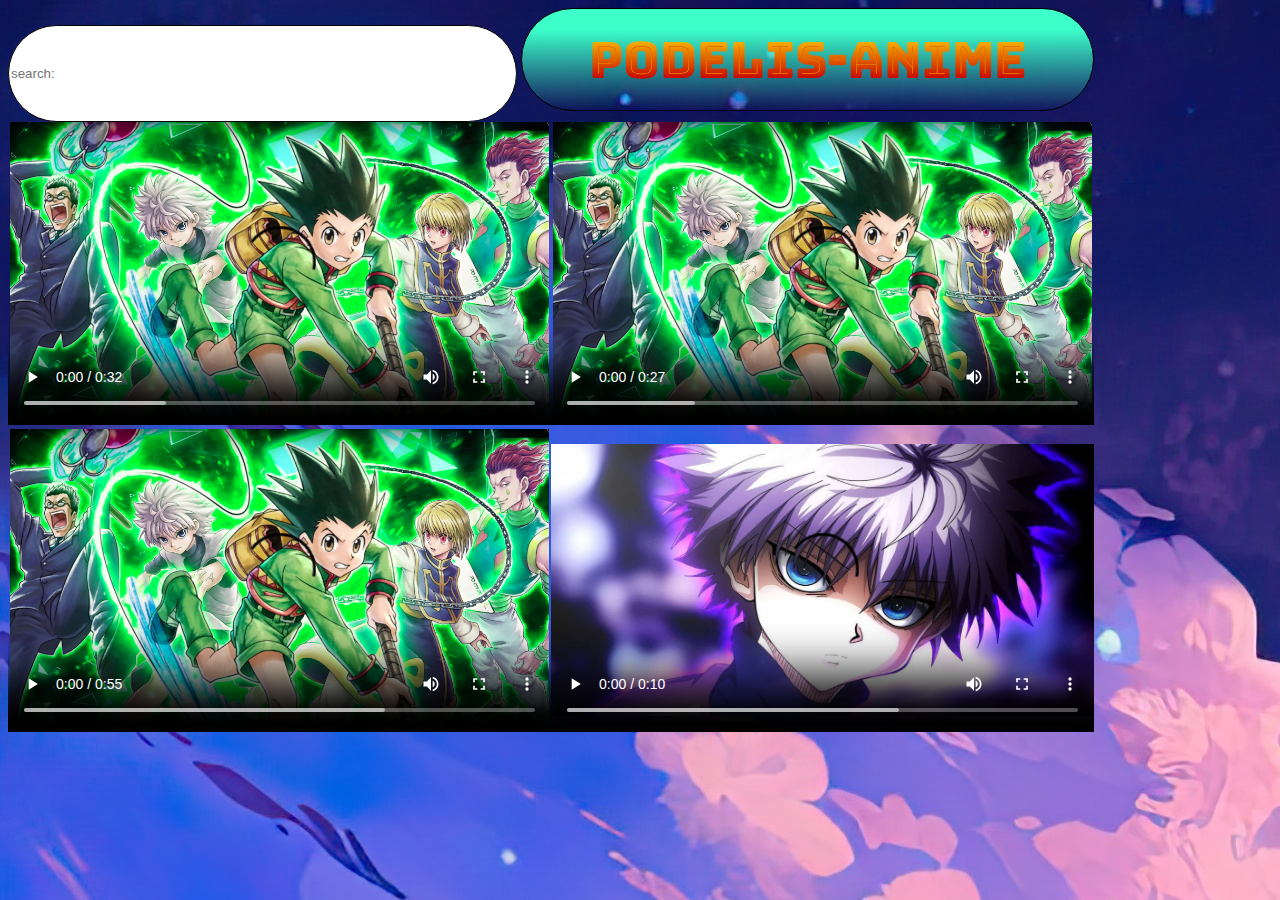
<file: anime.html>
<!DOCTYPE html>
<html lang="en">
  <head>
    <meta charset="UTF-8" />
    <meta name="viewport" content="width=device-width, initial-scale=1.0" />
    <title>Podelis-Anime</title>
    <link rel="preconnect" href="https://fonts.googleapis.com" />
    <link rel="preconnect" href="https://fonts.gstatic.com" crossorigin />
    <link
      href="https://fonts.googleapis.com/css2?family=Bungee+Spice&display=swap"
      rel="stylesheet"
    />
    <link rel="stylesheet" href="./assets/css/anime.css" />
    <script defer src="./assets/JS/anime.js"></script>
  </head>
  <body>
    <header>
      <input class="search" placeholder="search:" type="text" />
      <button class="podelis">Podelis-Anime</button>
    </header>
    <main>
      <section class="video-grid"></section>
    </main>
  </body>
</html>
</file>
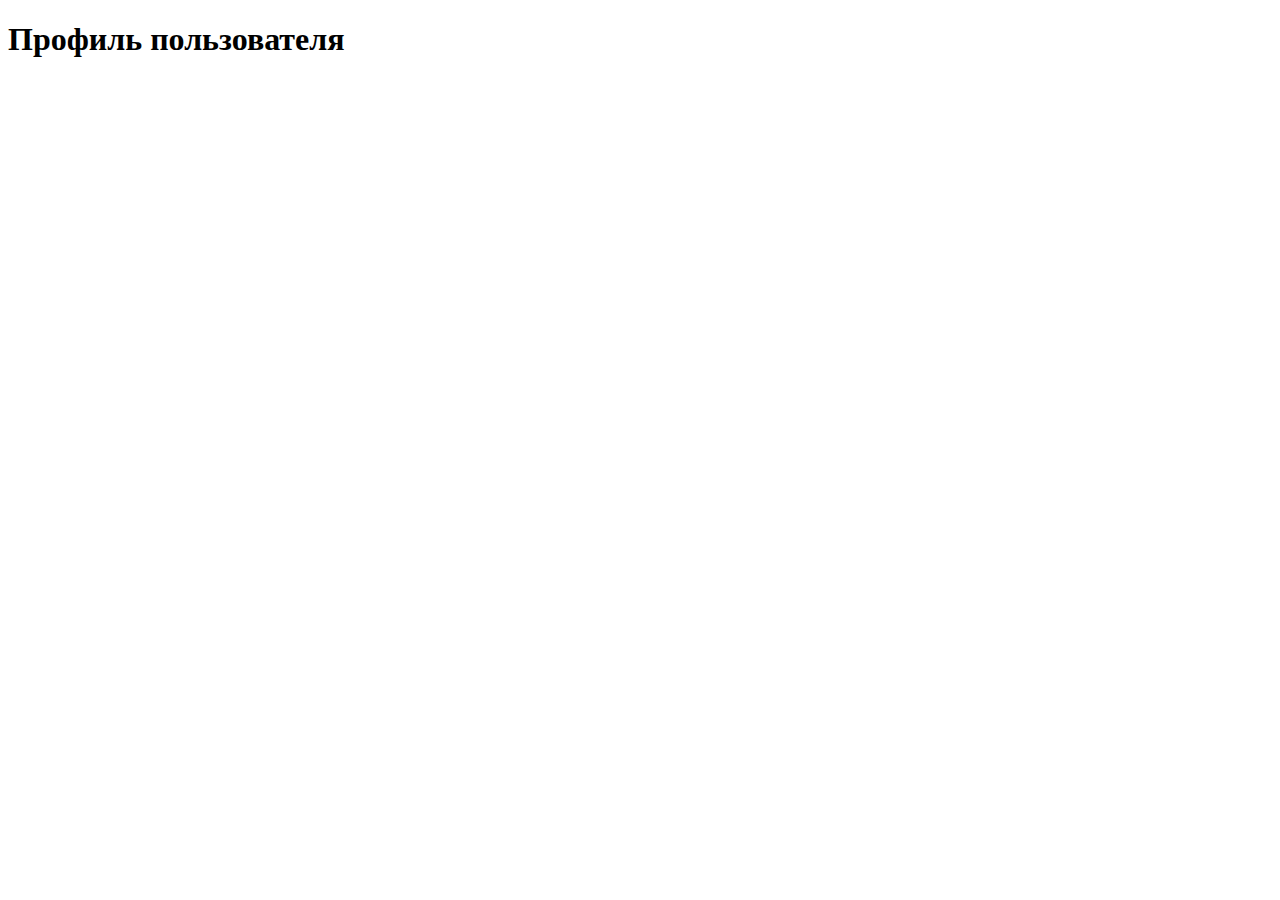
<file: profile.html>
<!DOCTYPE html>
<html lang="en">
  <head>
    <meta charset="UTF-8" />
    <meta name="viewport" content="width=device-width, initial-scale=1.0" />
    <title>Профиль</title>
  </head>
  <body>
    <h1>Профиль пользователя</h1>
  </body>
</html>
</file>
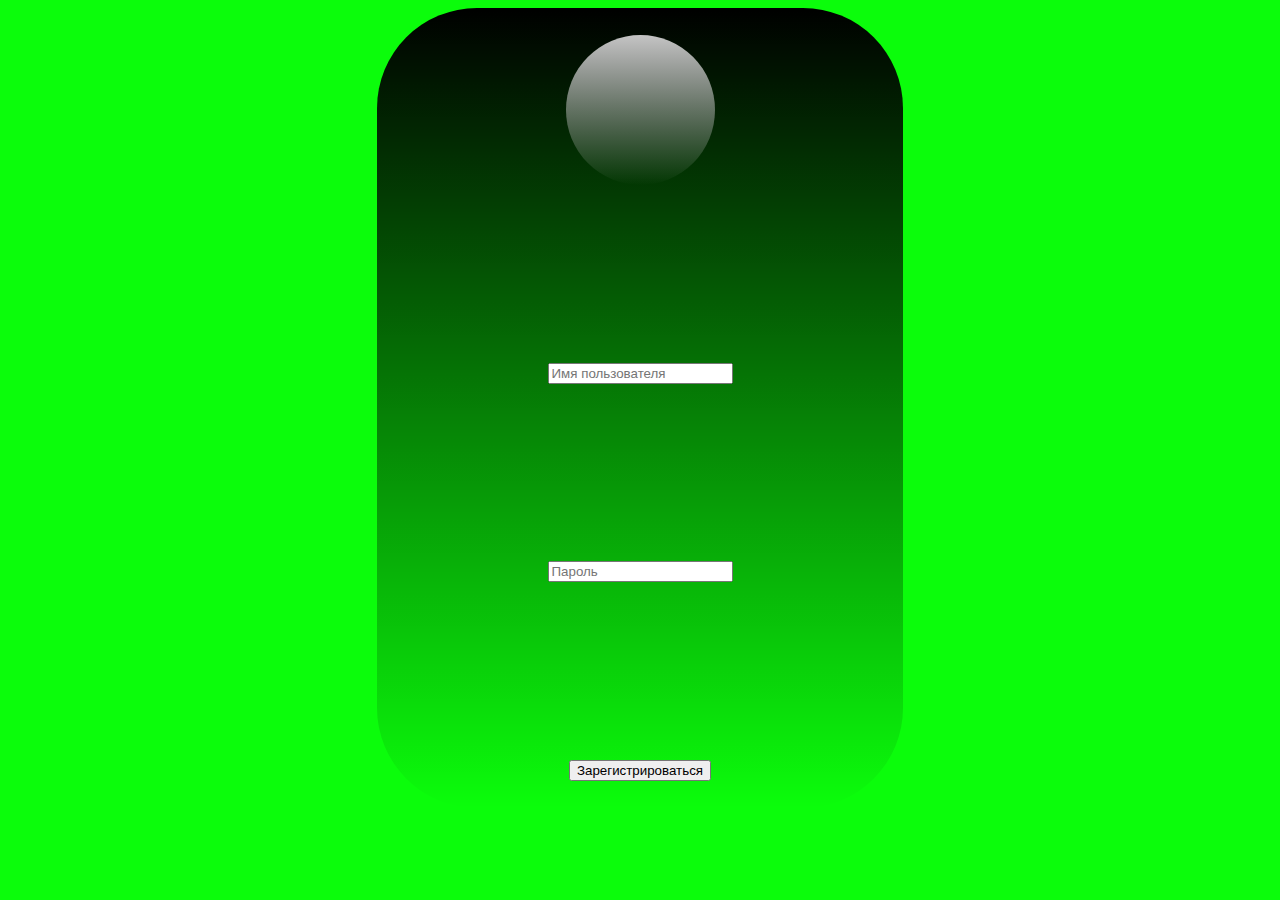
<file: registration.html>
<!DOCTYPE html>
<html lang="en">
  <head>
    <meta charset="UTF-8" />
    <meta name="viewport" content="width=device-width, initial-scale=1.0" />
    <title>регистрация</title>
    <link rel="stylesheet" href="./assets/css/registration.css" />
    <script defer src="./assets/JS/registratiion.js"></script>
  </head>
  <body>
    <form id="form-reg" action="">
      <div class="form-reg__logo"></div>
      <input type="text" placeholder="Имя пользователя" />
      <input type="password" placeholder="Пароль" />
      <button type="submit" id="reg">Зарегистрироваться</button>
    </form>
  </body>
</html>
</file>
<file: assets/css/anime.css>
body {
  background-image: url(../img/anime-style-clouds.jpg);
}
.podelis {
  width: 573px;
  height: 103px;
  border: 1px solid rgb(0, 0, 0);
  border-radius: 100000px;

  background: linear-gradient(
    180deg,
    rgb(60, 255, 202) 20.611%,
    rgba(24, 135, 255, 0) 100%
  );
  font-size: 50px;
  font-family: "Bungee Spice", sans-serif;
}
body {
  background-color: #47e278;
}
.search {
  width: 503px;
  height: 93px;
  border: 1px solid rgb(0, 0, 0);
  border-radius: 100000px;
}
.video {
  width: 543px;
  height: 303px;
}
</file>
<file: assets/css/registration.css>
body {
  background-color: rgb(11, 253, 11);
}
#form-reg {
  margin: 0 auto;
  border-radius: 100px;

  background: linear-gradient(180deg, rgb(0, 0, 0), rgba(237, 40, 40, 0) 100%);
  width: 526px;
  height: 800px;
  display: flex;
  flex-direction: column;

  align-items: center;
  justify-content: space-evenly;
  gap: 150px;
}
.form-reg__logo {
  border-radius: 50%;
  width: 149px;
  height: 150px;
  background: linear-gradient(
    180deg,
    rgb(196, 196, 196),
    rgba(196, 196, 196, 0) 100%,
    rgba(196, 196, 196, 0) 100%
  );
}
</file>
